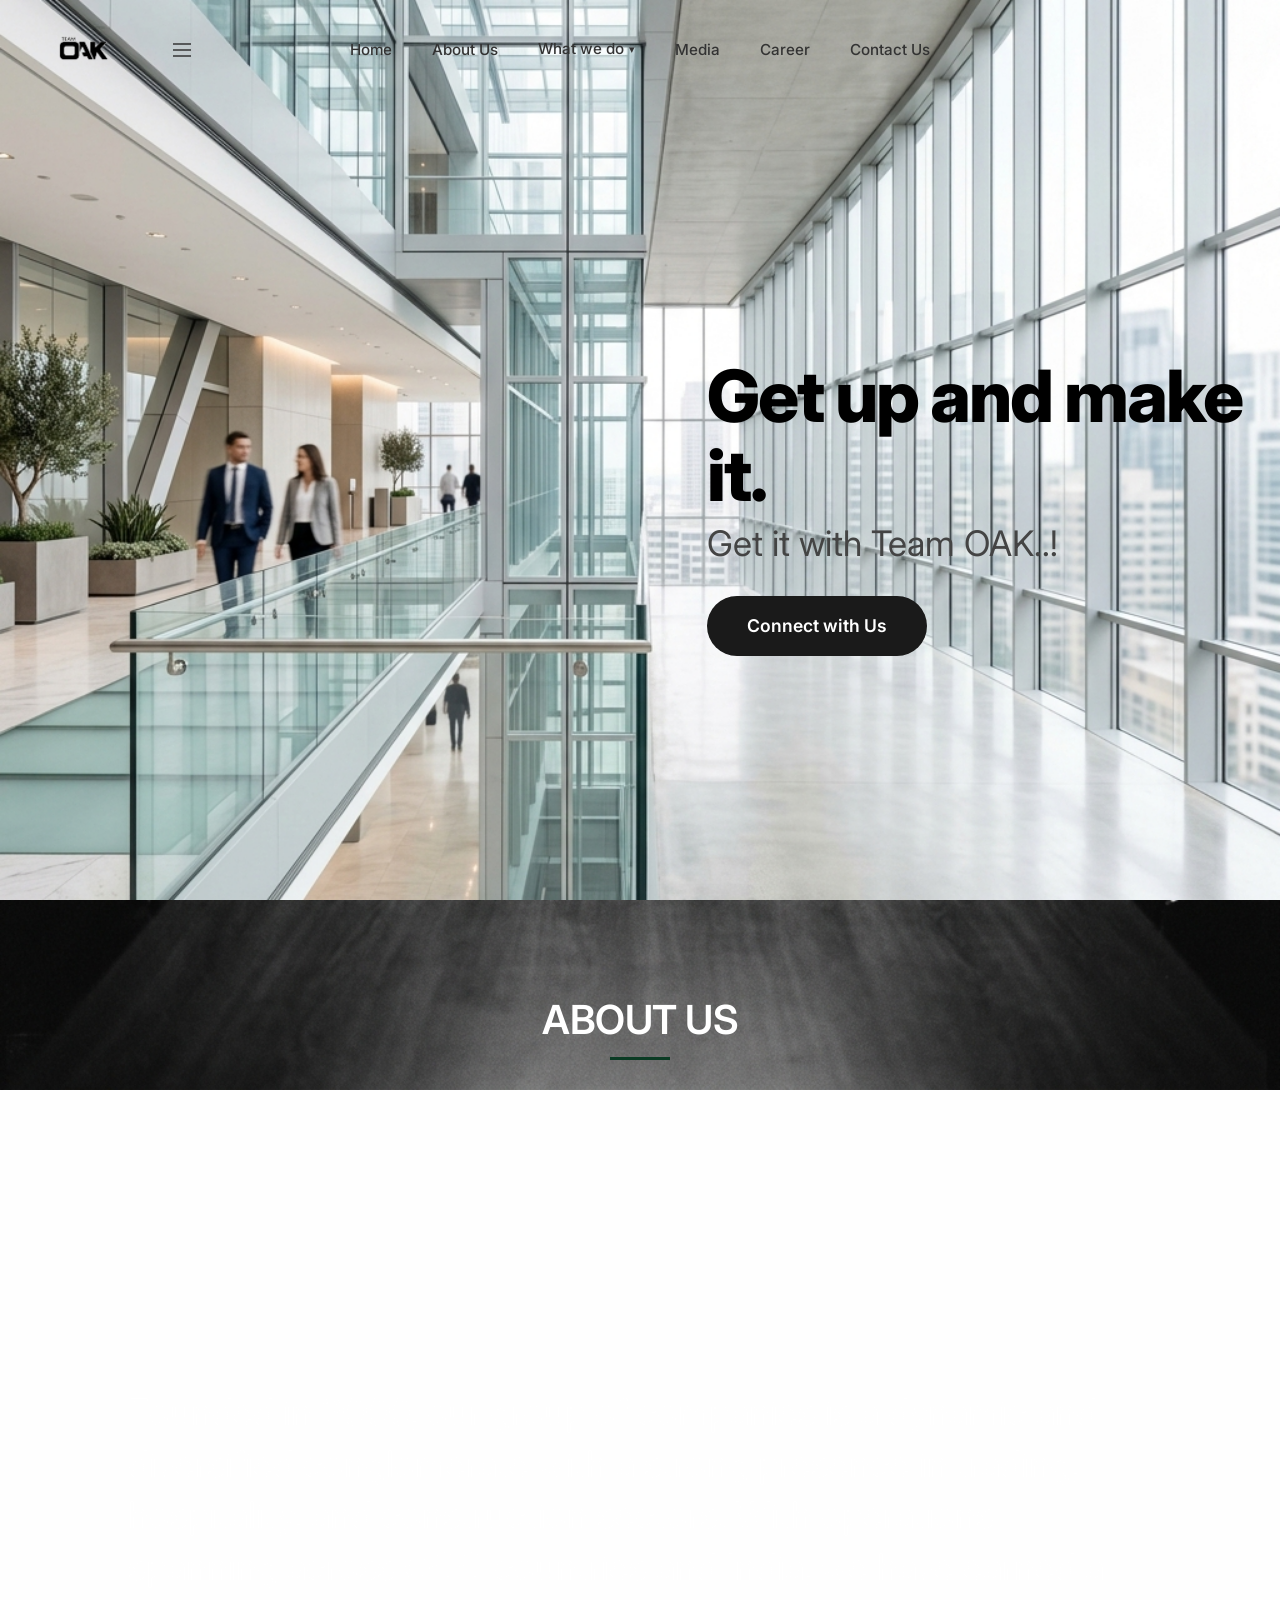
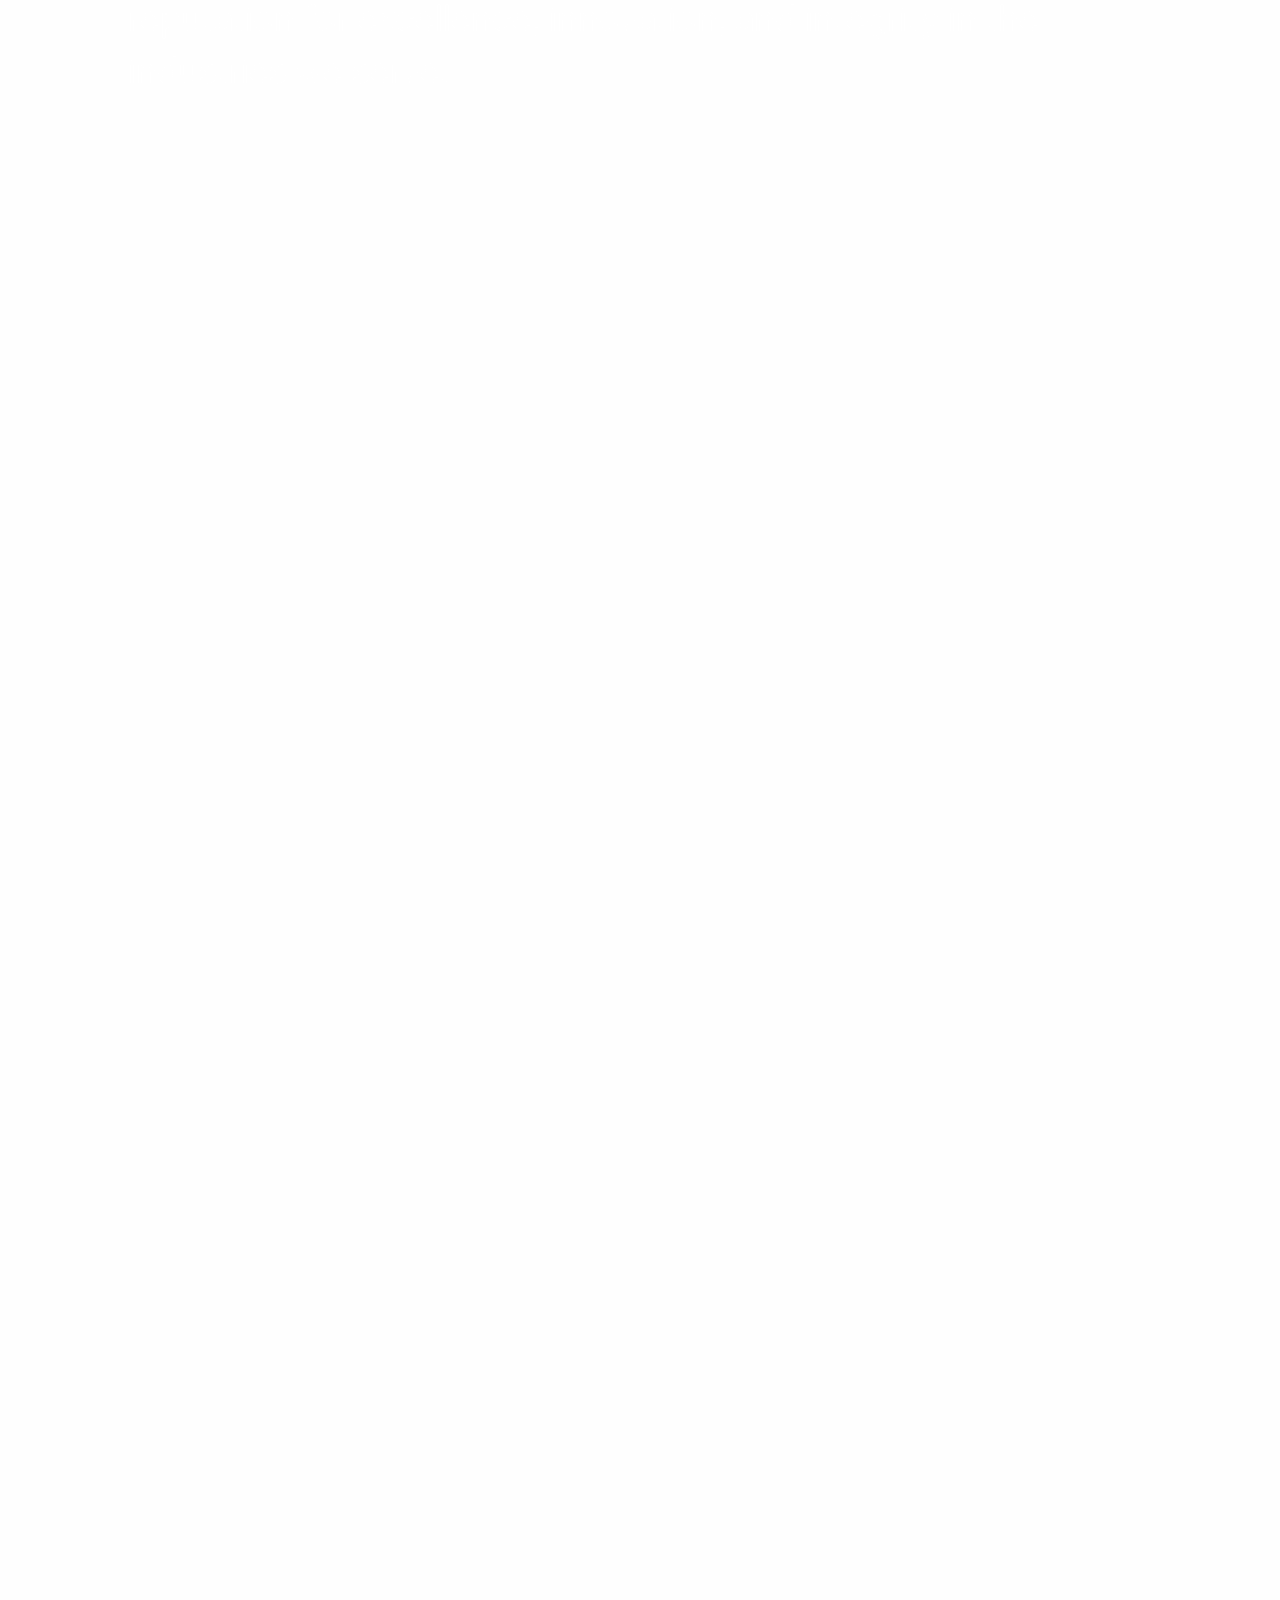
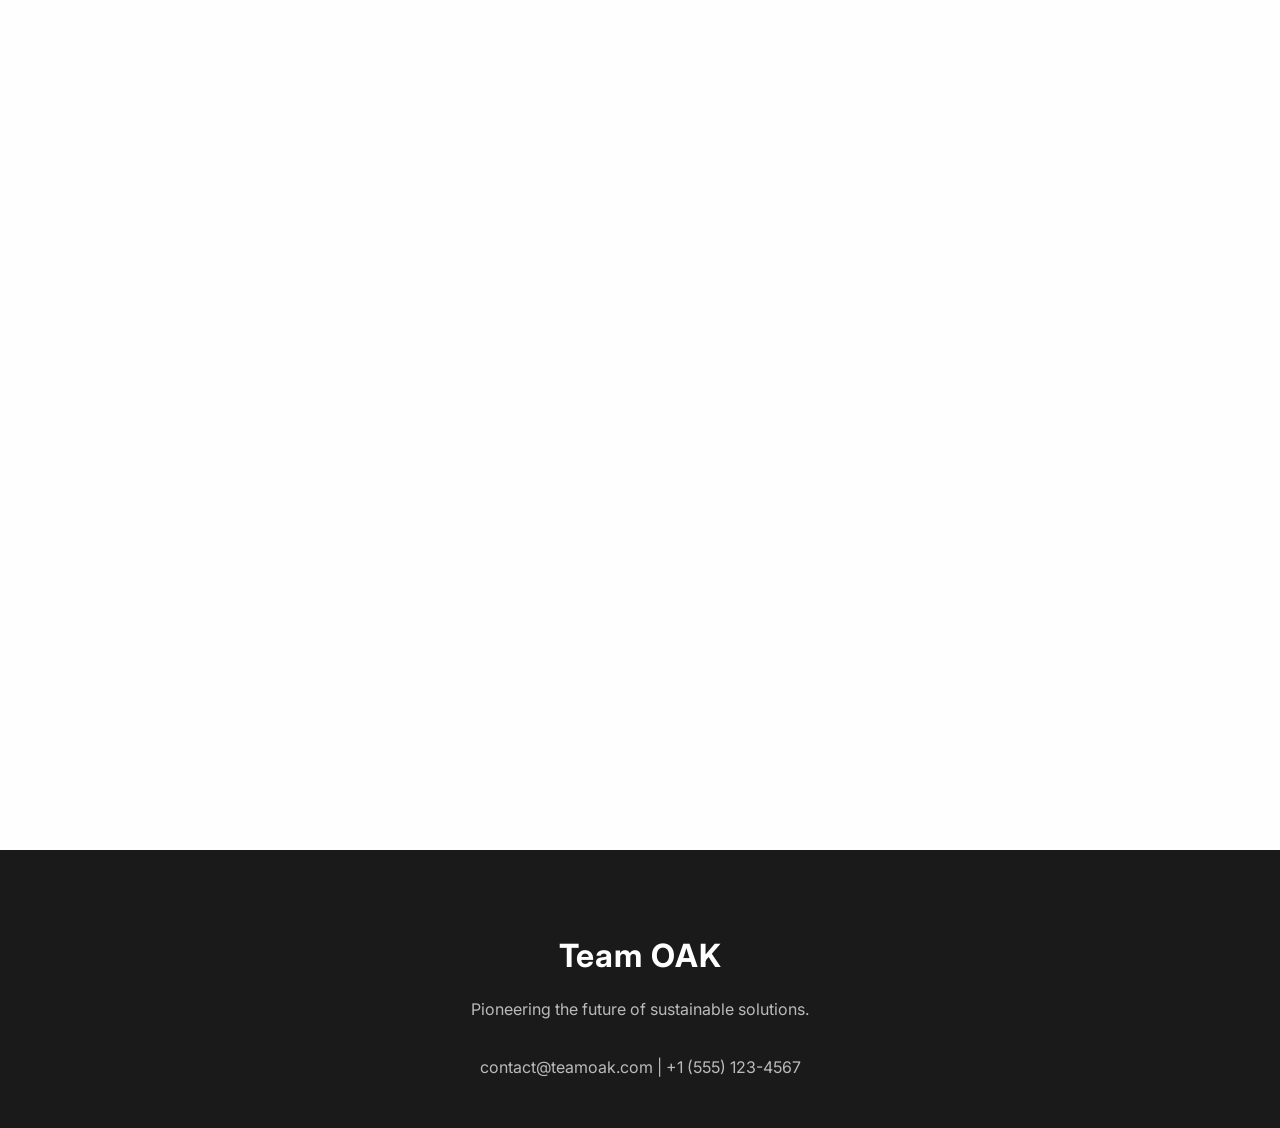
<file: index.html>
<!DOCTYPE html>
<html lang="en">
<head>
    <meta charset="UTF-8">
    <meta name="viewport" content="width=device-width, initial-scale=1.0">
    <title>Team OAK | Eco-friendly Innovation & Ventures</title>
    <meta name="description" content="Team OAK is a group of companies pioneering sustainability and innovation.">
    <link rel="stylesheet" href="style.css">
    <link href="https://fonts.googleapis.com/css2?family=Inter:wght@300;400;500;600;700&family=Outfit:wght@400;500;600;700;800&display=swap" rel="stylesheet">
</head>
<body>
    <nav id="navbar" class="navbar z-nav">
        <div class="nav-container z-nav-container">
            <div class="z-left">
                <a href="index.html" class="logo-link">
                    <img src="team-oak-logo.png" alt="Team OAK Logo" class="brand-logo">
                </a>
                <button class="z-menu-btn" aria-label="Menu">
                    <svg width="24" height="24" viewBox="0 0 24 24" fill="none" stroke="#333" stroke-width="1.5"><line x1="3" y1="12" x2="21" y2="12"></line><line x1="3" y1="6" x2="21" y2="6"></line><line x1="3" y1="18" x2="21" y2="18"></line></svg>
                </button>
            </div>
            
            <ul class="nav-links z-links">
                <li><a href="index.html">Home</a></li>
                <li><a href="about.html">About Us</a></li>
                <li class="dropdown">
                    <a href="what-we-do.html" class="dropdown-toggle">What we do <span class="arrow">&#9662;</span></a>
                    <ul class="dropdown-menu">
                        <li><a href="#">Service 1</a></li>
                        <li><a href="#">Service 2</a></li>
                    </ul>
                </li>
                <li><a href="media.html">Media</a></li>
                <li><a href="career.html">Career</a></li>
                <li><a href="contact.html">Contact Us</a></li>
            </ul>
        </div>
    </nav>

    <main>
        <!-- Section 1: Hero -->
        <section id="home" class="hero-section z-hero">
            <div class="z-hero-content">
                <h1 class="hero-title z-hero-title">
                    Get up and make<br>it.
                </h1>
                <p class="z-hero-subtitle">
                    Get it with Team OAK..!
                </p>
                <a href="#contact" class="z-btn-dark">Connect with Us</a>
            </div>
        </section>

        <!-- Section 2: About Us -->
        <section id="about-us" class="about-us-section">
            <div class="about-us-container">
                <h2 class="section-title" style="color: #ffffff; align-self: center;">ABOUT US</h2>
                <div class="about-us-text-box">
                    <p id="reveal-text">Founded in 2000, our group of companies is a dynamic and diversified conglomerate with a strong presence in trading, hospitality, and construction sectors. With operations spanning across GCC countries and India, we have earned a reputation for excellence, innovation, and integrity in the industries we serve.</p>
                </div>
            </div>
        </section>

    </main>

    <footer id="contact">
        <div class="container footer-content">
            <div class="footer-brand">Team OAK</div>
            <p>Pioneering the future of sustainable solutions.</p>
            <p style="margin-top: 2rem;">contact@teamoak.com | +1 (555) 123-4567</p>
        </div>
    </footer>


    <script src="script.js"></script>
</body>
</html>
</file>
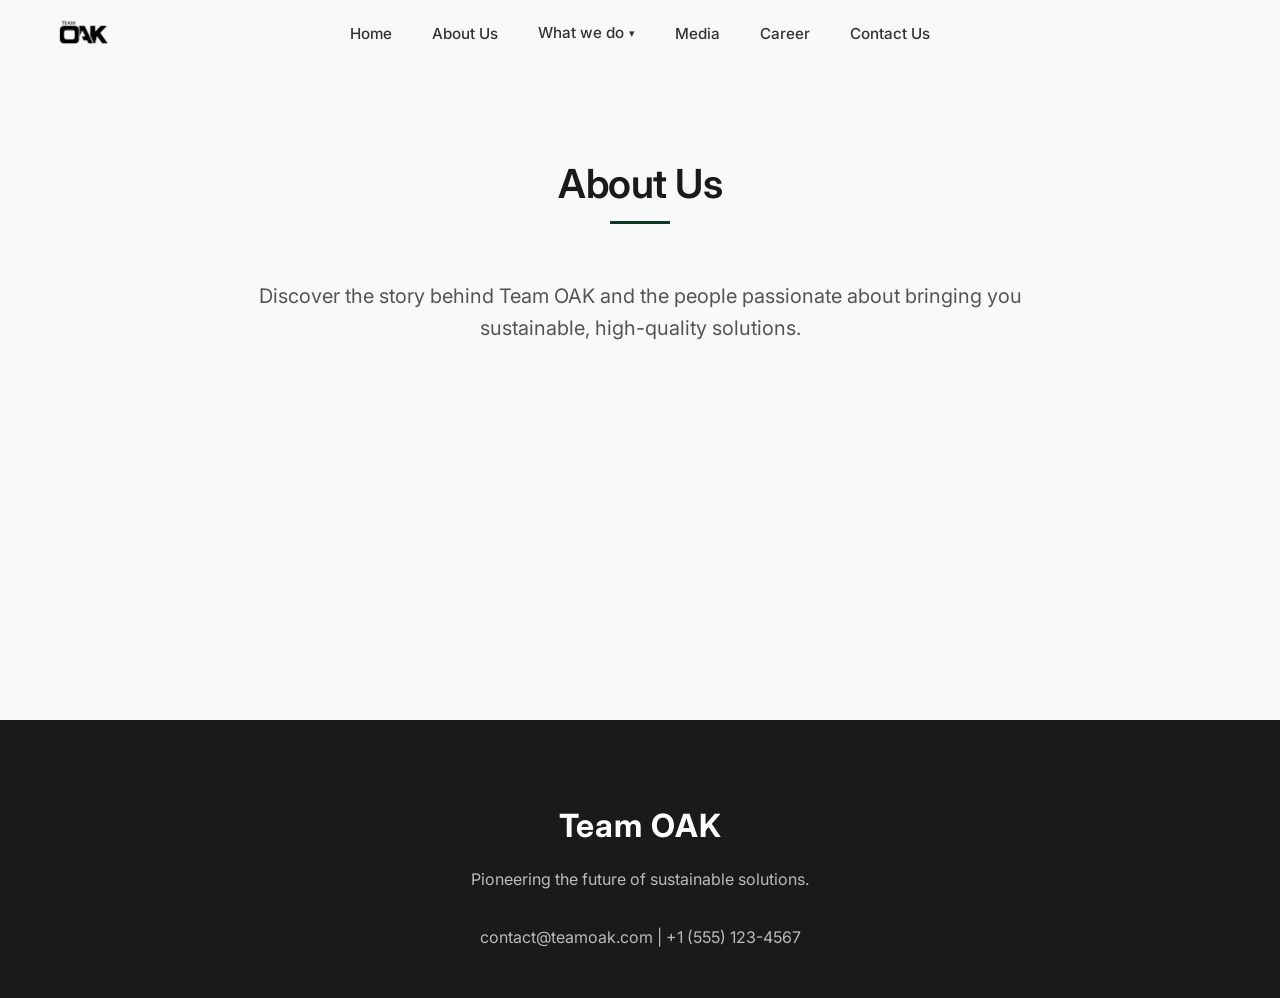
<file: about.html>
<!DOCTYPE html>
<html lang="en">
<head>
    <meta charset="UTF-8">
    <meta name="viewport" content="width=device-width, initial-scale=1.0">
    <title>Team OAK | About Us</title>
    <link rel="stylesheet" href="style.css">
    <link href="https://fonts.googleapis.com/css2?family=Inter:wght@300;400;500;600;700&display=swap" rel="stylesheet">
</head>
<body>
    <nav id="navbar" class="navbar z-nav" style="background: rgba(255,255,255,0.95); box-shadow: 0 5px 20px rgba(0,0,0,0.05); padding: 1rem 0;">
        <div class="nav-container z-nav-container">
            <div class="z-left">
                <a href="index.html" class="logo-link">
                    <img src="team-oak-logo.png" alt="Team OAK Logo" class="brand-logo">
                </a>
            </div>
            
            <ul class="nav-links z-links">
                <li><a href="index.html">Home</a></li>
                <li><a href="about.html">About Us</a></li>
                <li class="dropdown">
                    <a href="what-we-do.html" class="dropdown-toggle">What we do <span class="arrow">&#9662;</span></a>
                    <ul class="dropdown-menu">
                        <li><a href="#">Service 1</a></li>
                        <li><a href="#">Service 2</a></li>
                    </ul>
                </li>
                <li><a href="media.html">Media</a></li>
                <li><a href="career.html">Career</a></li>
                <li><a href="contact.html">Contact Us</a></li>
            </ul>
        </div>
    </nav>

    <main style="padding-top: 10rem; min-height: 80vh; text-align: center; background: var(--bg-gray);">
        <div class="container">
            <h1 class="section-title">About Us</h1>
            <p style="font-size: 1.25rem; color: #555; max-width: 800px; margin: 0 auto;">Discover the story behind Team OAK and the people passionate about bringing you sustainable, high-quality solutions.</p>
        </div>
    </main>

    <footer>
        <div class="container footer-content">
            <div class="footer-brand">Team OAK</div>
            <p>Pioneering the future of sustainable solutions.</p>
            <p style="margin-top: 2rem;">contact@teamoak.com | +1 (555) 123-4567</p>
        </div>
    </footer>

    <script src="script.js"></script>
</body>
</html>
</file>
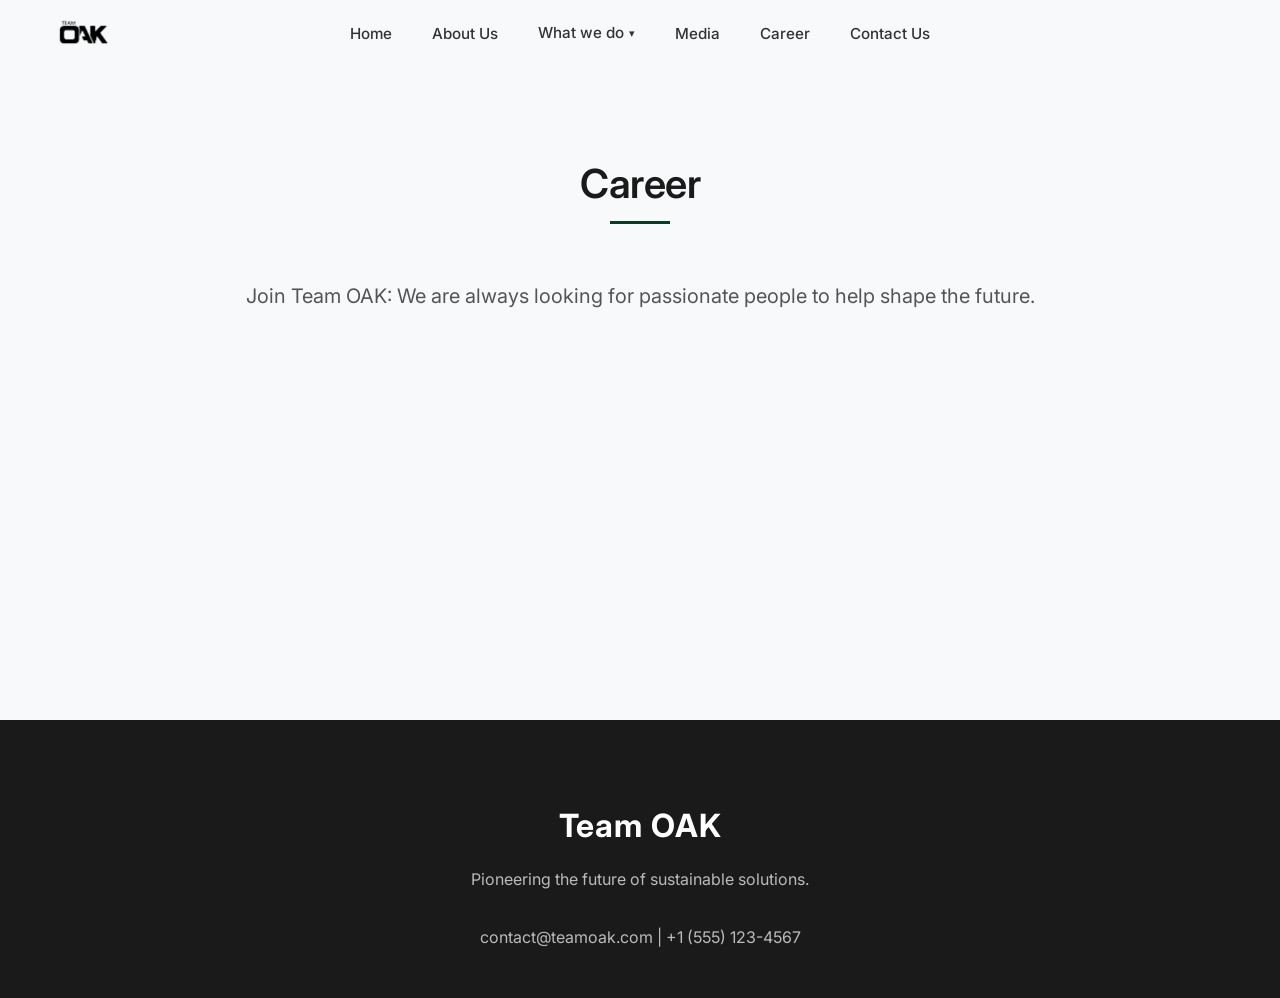
<file: career.html>
<!DOCTYPE html>
<html lang="en">
<head>
    <meta charset="UTF-8">
    <meta name="viewport" content="width=device-width, initial-scale=1.0">
    <title>Team OAK | Career</title>
    <link rel="stylesheet" href="style.css">
    <link href="https://fonts.googleapis.com/css2?family=Inter:wght@300;400;500;600;700&display=swap" rel="stylesheet">
</head>
<body>
    <nav id="navbar" class="navbar z-nav" style="background: rgba(255,255,255,0.95); box-shadow: 0 5px 20px rgba(0,0,0,0.05); padding: 1rem 0;">
        <div class="nav-container z-nav-container">
            <div class="z-left">
                <a href="index.html" class="logo-link">
                    <img src="team-oak-logo.png" alt="Team OAK Logo" class="brand-logo">
                </a>
            </div>
            
            <ul class="nav-links z-links">
                <li><a href="index.html">Home</a></li>
                <li><a href="about.html">About Us</a></li>
                <li class="dropdown">
                    <a href="what-we-do.html" class="dropdown-toggle">What we do <span class="arrow">&#9662;</span></a>
                    <ul class="dropdown-menu">
                        <li><a href="#">Service 1</a></li>
                        <li><a href="#">Service 2</a></li>
                    </ul>
                </li>
                <li><a href="media.html">Media</a></li>
                <li><a href="career.html">Career</a></li>
                <li><a href="contact.html">Contact Us</a></li>
            </ul>
        </div>
    </nav>

    <main style="padding-top: 10rem; min-height: 80vh; text-align: center; background: var(--bg-gray);">
        <div class="container">
            <h1 class="section-title">Career</h1>
            <p style="font-size: 1.25rem; color: #555; max-width: 800px; margin: 0 auto;">Join Team OAK: We are always looking for passionate people to help shape the future.</p>
        </div>
    </main>

    <footer>
        <div class="container footer-content">
            <div class="footer-brand">Team OAK</div>
            <p>Pioneering the future of sustainable solutions.</p>
            <p style="margin-top: 2rem;">contact@teamoak.com | +1 (555) 123-4567</p>
        </div>
    </footer>

    <script src="script.js"></script>
</body>
</html>
</file>
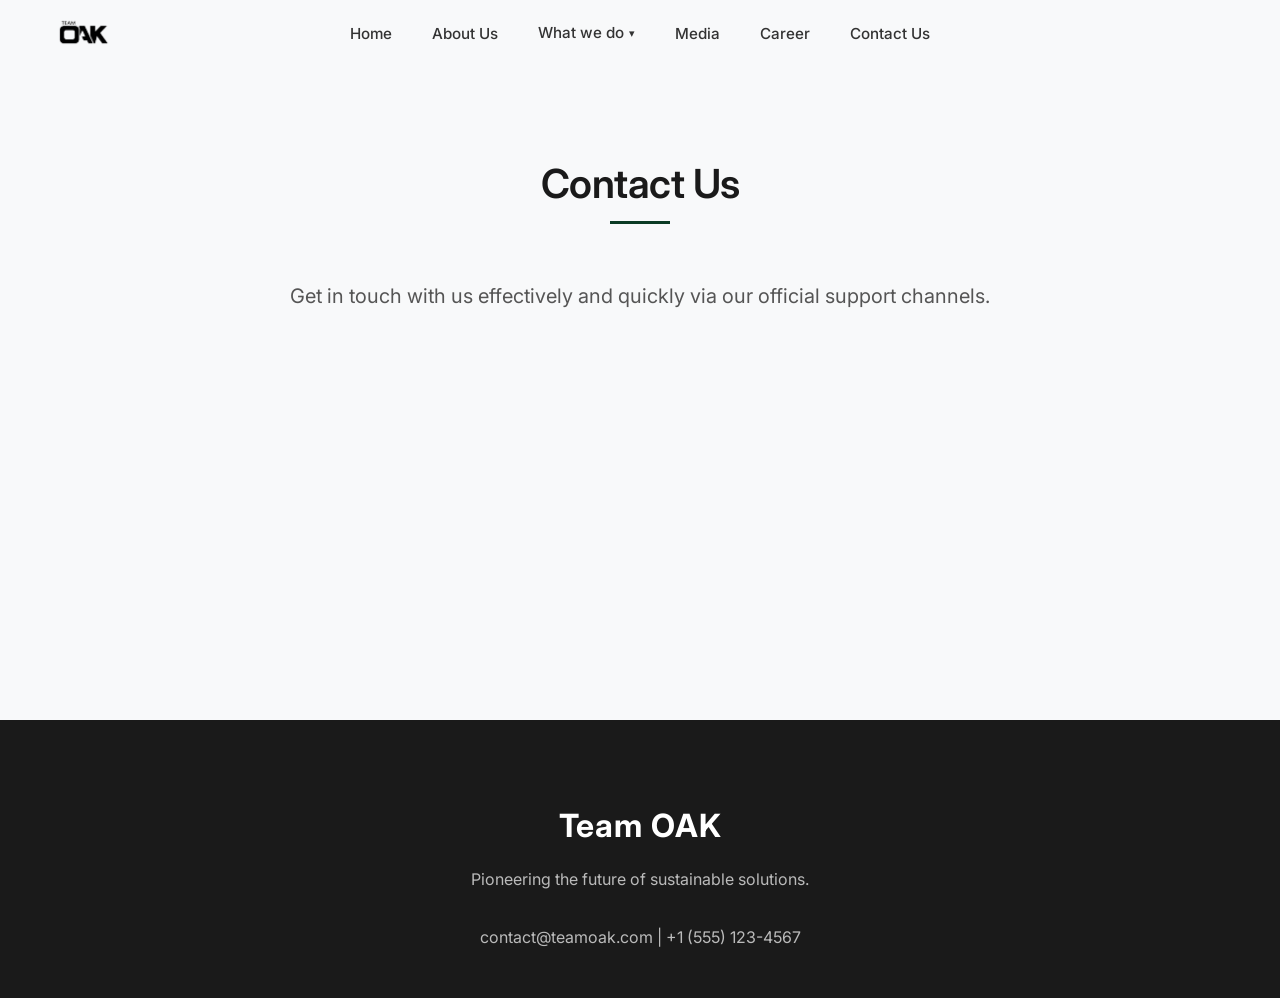
<file: contact.html>
<!DOCTYPE html>
<html lang="en">
<head>
    <meta charset="UTF-8">
    <meta name="viewport" content="width=device-width, initial-scale=1.0">
    <title>Team OAK | Contact Us</title>
    <link rel="stylesheet" href="style.css">
    <link href="https://fonts.googleapis.com/css2?family=Inter:wght@300;400;500;600;700&display=swap" rel="stylesheet">
</head>
<body>
    <nav id="navbar" class="navbar z-nav" style="background: rgba(255,255,255,0.95); box-shadow: 0 5px 20px rgba(0,0,0,0.05); padding: 1rem 0;">
        <div class="nav-container z-nav-container">
            <div class="z-left">
                <a href="index.html" class="logo-link">
                    <img src="team-oak-logo.png" alt="Team OAK Logo" class="brand-logo">
                </a>
            </div>
            
            <ul class="nav-links z-links">
                <li><a href="index.html">Home</a></li>
                <li><a href="about.html">About Us</a></li>
                <li class="dropdown">
                    <a href="what-we-do.html" class="dropdown-toggle">What we do <span class="arrow">&#9662;</span></a>
                    <ul class="dropdown-menu">
                        <li><a href="#">Service 1</a></li>
                        <li><a href="#">Service 2</a></li>
                    </ul>
                </li>
                <li><a href="media.html">Media</a></li>
                <li><a href="career.html">Career</a></li>
                <li><a href="contact.html">Contact Us</a></li>
            </ul>
        </div>
    </nav>

    <main style="padding-top: 10rem; min-height: 80vh; text-align: center; background: var(--bg-gray);">
        <div class="container">
            <h1 class="section-title">Contact Us</h1>
            <p style="font-size: 1.25rem; color: #555; max-width: 800px; margin: 0 auto;">Get in touch with us effectively and quickly via our official support channels.</p>
        </div>
    </main>

    <footer>
        <div class="container footer-content">
            <div class="footer-brand">Team OAK</div>
            <p>Pioneering the future of sustainable solutions.</p>
            <p style="margin-top: 2rem;">contact@teamoak.com | +1 (555) 123-4567</p>
        </div>
    </footer>

    <script src="script.js"></script>
</body>
</html>
</file>
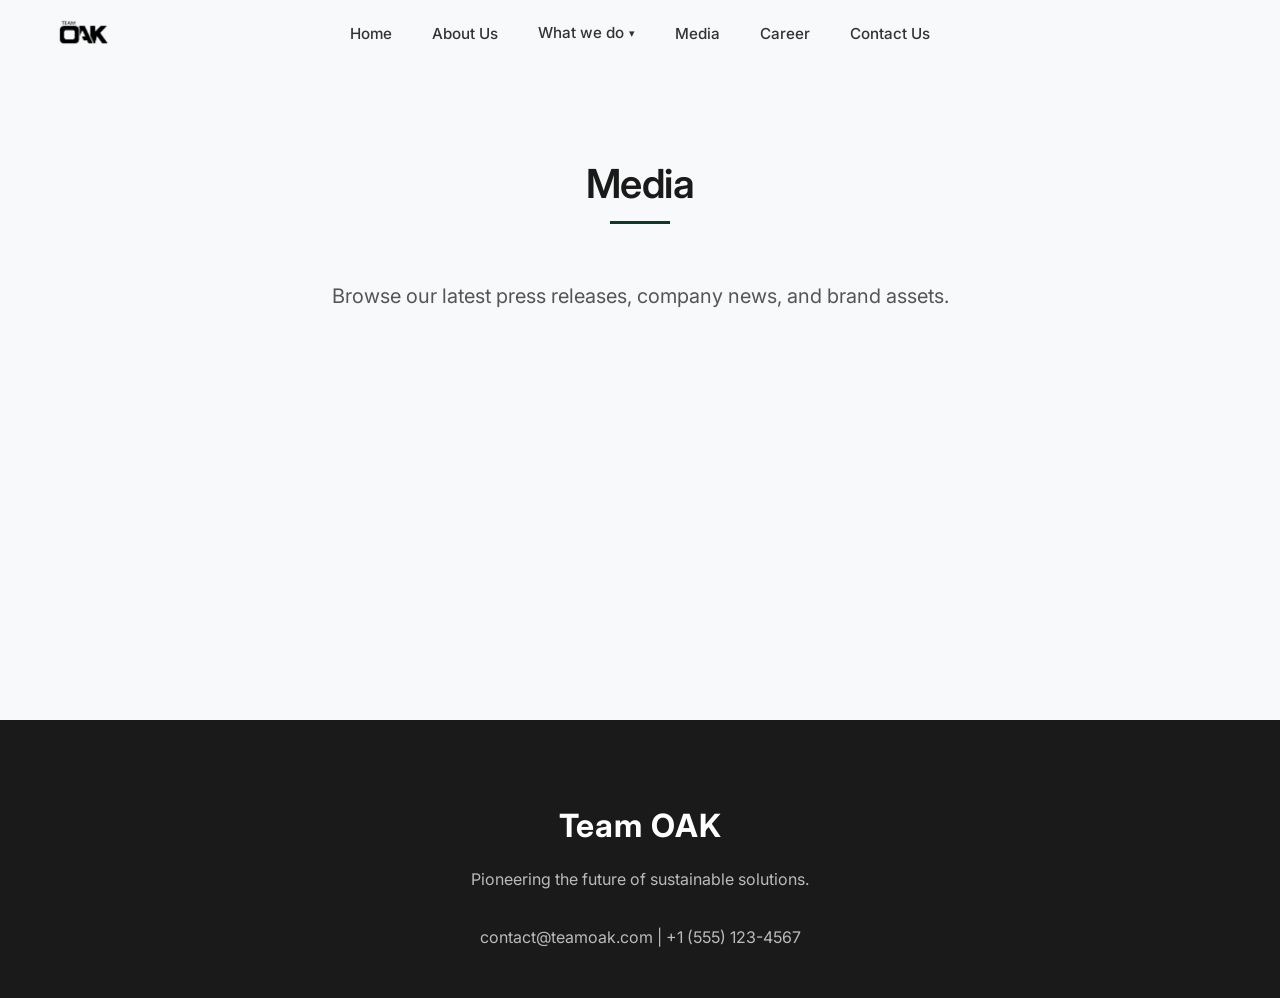
<file: media.html>
<!DOCTYPE html>
<html lang="en">
<head>
    <meta charset="UTF-8">
    <meta name="viewport" content="width=device-width, initial-scale=1.0">
    <title>Team OAK | Media</title>
    <link rel="stylesheet" href="style.css">
    <link href="https://fonts.googleapis.com/css2?family=Inter:wght@300;400;500;600;700&display=swap" rel="stylesheet">
</head>
<body>
    <nav id="navbar" class="navbar z-nav" style="background: rgba(255,255,255,0.95); box-shadow: 0 5px 20px rgba(0,0,0,0.05); padding: 1rem 0;">
        <div class="nav-container z-nav-container">
            <div class="z-left">
                <a href="index.html" class="logo-link">
                    <img src="team-oak-logo.png" alt="Team OAK Logo" class="brand-logo">
                </a>
            </div>
            
            <ul class="nav-links z-links">
                <li><a href="index.html">Home</a></li>
                <li><a href="about.html">About Us</a></li>
                <li class="dropdown">
                    <a href="what-we-do.html" class="dropdown-toggle">What we do <span class="arrow">&#9662;</span></a>
                    <ul class="dropdown-menu">
                        <li><a href="#">Service 1</a></li>
                        <li><a href="#">Service 2</a></li>
                    </ul>
                </li>
                <li><a href="media.html">Media</a></li>
                <li><a href="career.html">Career</a></li>
                <li><a href="contact.html">Contact Us</a></li>
            </ul>
        </div>
    </nav>

    <main style="padding-top: 10rem; min-height: 80vh; text-align: center; background: var(--bg-gray);">
        <div class="container">
            <h1 class="section-title">Media</h1>
            <p style="font-size: 1.25rem; color: #555; max-width: 800px; margin: 0 auto;">Browse our latest press releases, company news, and brand assets.</p>
        </div>
    </main>

    <footer>
        <div class="container footer-content">
            <div class="footer-brand">Team OAK</div>
            <p>Pioneering the future of sustainable solutions.</p>
            <p style="margin-top: 2rem;">contact@teamoak.com | +1 (555) 123-4567</p>
        </div>
    </footer>

    <script src="script.js"></script>
</body>
</html>
</file>
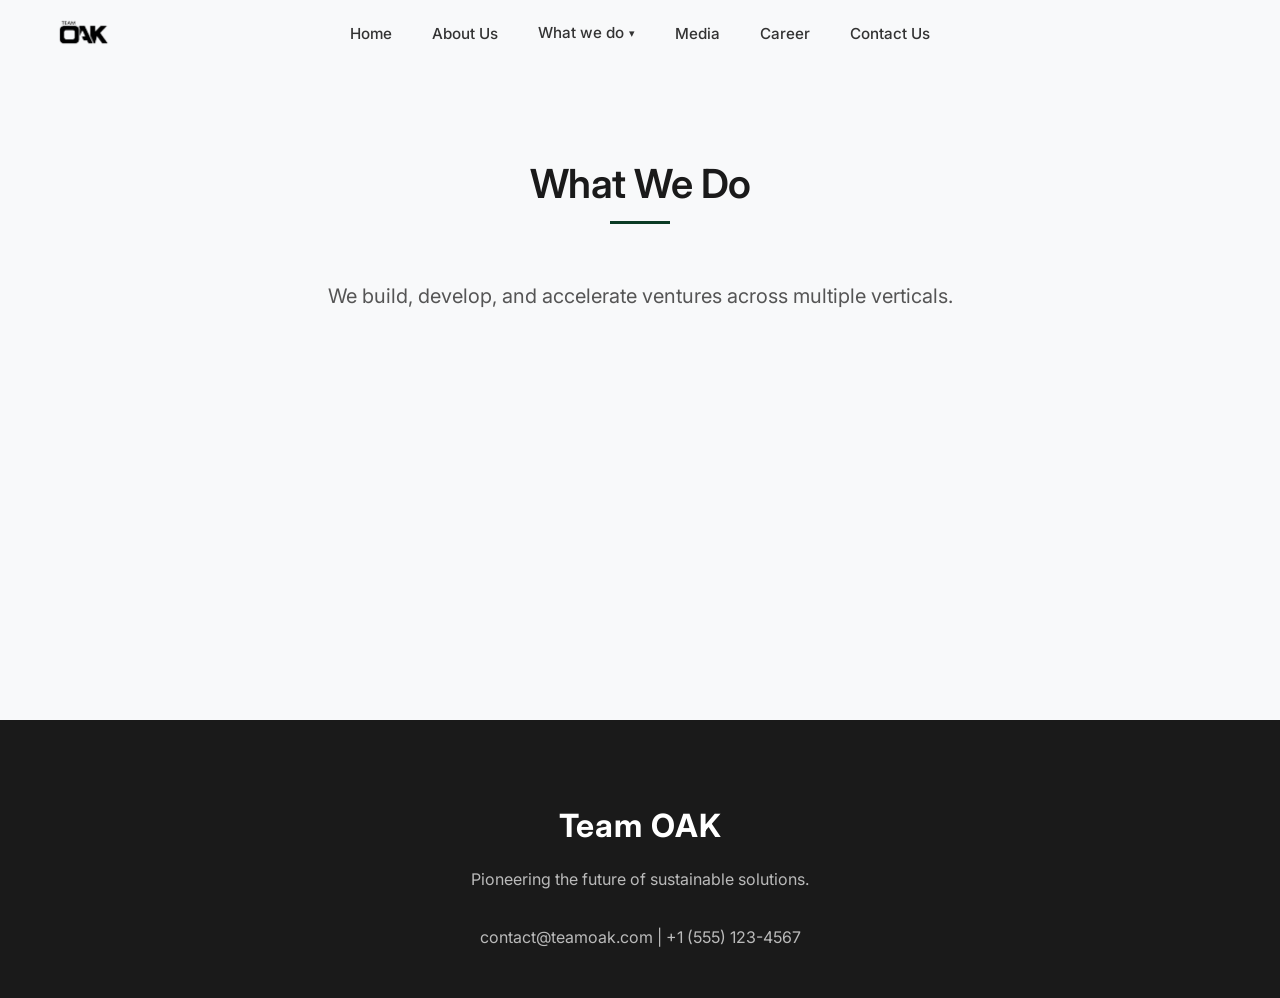
<file: what-we-do.html>
<!DOCTYPE html>
<html lang="en">
<head>
    <meta charset="UTF-8">
    <meta name="viewport" content="width=device-width, initial-scale=1.0">
    <title>Team OAK | What We Do</title>
    <link rel="stylesheet" href="style.css">
    <link href="https://fonts.googleapis.com/css2?family=Inter:wght@300;400;500;600;700&display=swap" rel="stylesheet">
</head>
<body>
    <nav id="navbar" class="navbar z-nav" style="background: rgba(255,255,255,0.95); box-shadow: 0 5px 20px rgba(0,0,0,0.05); padding: 1rem 0;">
        <div class="nav-container z-nav-container">
            <div class="z-left">
                <a href="index.html" class="logo-link">
                    <img src="team-oak-logo.png" alt="Team OAK Logo" class="brand-logo">
                </a>
            </div>
            
            <ul class="nav-links z-links">
                <li><a href="index.html">Home</a></li>
                <li><a href="about.html">About Us</a></li>
                <li class="dropdown">
                    <a href="what-we-do.html" class="dropdown-toggle">What we do <span class="arrow">&#9662;</span></a>
                    <ul class="dropdown-menu">
                        <li><a href="#">Service 1</a></li>
                        <li><a href="#">Service 2</a></li>
                    </ul>
                </li>
                <li><a href="media.html">Media</a></li>
                <li><a href="career.html">Career</a></li>
                <li><a href="contact.html">Contact Us</a></li>
            </ul>
        </div>
    </nav>

    <main style="padding-top: 10rem; min-height: 80vh; text-align: center; background: var(--bg-gray);">
        <div class="container">
            <h1 class="section-title">What We Do</h1>
            <p style="font-size: 1.25rem; color: #555; max-width: 800px; margin: 0 auto;">We build, develop, and accelerate ventures across multiple verticals.</p>
        </div>
    </main>

    <footer>
        <div class="container footer-content">
            <div class="footer-brand">Team OAK</div>
            <p>Pioneering the future of sustainable solutions.</p>
            <p style="margin-top: 2rem;">contact@teamoak.com | +1 (555) 123-4567</p>
        </div>
    </footer>

    <script src="script.js"></script>
</body>
</html>
</file>
<file: style.css>
:root {
    --primary-color: #0b3b24; /* Deep Green / Forest Green */
    --secondary-color: #1a1a1a; /* Black / Dark Grey */
    --accent-color: #d4af37; /* Soft Gold */
    --light-green: #8fd19e;
    --text-color: #444444;
    --text-light: #ffffff;
    --bg-light: #fefefe;
    --bg-gray: #f8f9fa;
    --font-primary: 'Inter', sans-serif;
    --transition: all 0.4s cubic-bezier(0.25, 1, 0.5, 1);
}

* {
    margin: 0;
    padding: 0;
    box-sizing: border-box;
}

body {
    font-family: var(--font-primary);
    color: var(--text-color);
    background-color: var(--bg-light);
    overflow-x: hidden;
    line-height: 1.6;
}

.container {
    max-width: 1200px;
    margin: 0 auto;
    padding: 0 2rem;
}

/* Typography */
h1, h2, h3, h4 {
    font-weight: 600;
    line-height: 1.2;
    color: var(--secondary-color);
}

.section-title {
    font-size: 2.5rem;
    text-align: center;
    margin-bottom: 3.5rem;
    position: relative;
    padding-bottom: 1rem;
    letter-spacing: -0.5px;
}

.section-title::after {
    content: '';
    position: absolute;
    bottom: 0;
    left: 50%;
    transform: translateX(-50%);
    width: 60px;
    height: 3px;
    background-color: var(--primary-color);
}

/* Custom Header for Z-Theme */
.z-nav {
    position: absolute;
    top: 0;
    left: 0;
    width: 100%;
    z-index: 1000;
    padding: 2rem 0;
    background: transparent;
}

.z-nav-container {
    max-width: 1300px;
    margin: 0 auto;
    padding: 0 3rem;
    display: flex;
    justify-content: space-between;
    align-items: center;
}

.z-left {
    display: flex;
    align-items: center;
    gap: 3.5rem;
}

.logo-link {
    display: flex;
    align-items: center;
    text-decoration: none;
}
.brand-logo {
    height: 35px; /* Premium compact size */
    width: auto;
    display: block;
    mix-blend-mode: multiply; /* Ensures very clean blend with any light background */
}

.z-menu-btn {
    background: transparent;
    border: none;
    cursor: pointer;
    display: flex;
    align-items: center;
    justify-content: center;
    padding: 0;
}

.z-links {
    display: flex;
    list-style: none;
    gap: 2.5rem;
    position: absolute;
    left: 50%;
    transform: translateX(-50%);
}

.z-links a {
    color: #333;
    text-decoration: none;
    font-size: 0.95rem;
    font-weight: 500;
    letter-spacing: 0px;
    transition: color 0.3s ease;
}

.z-links a:hover {
    color: #0b3b24; /* primary color */
}

/* Dropdown styles */
.z-links li.dropdown {
    position: relative;
    display: flex;
    align-items: center;
}

.z-links li.dropdown .dropdown-toggle {
    display: flex;
    align-items: center;
    gap: 0.3rem;
}

.z-links li.dropdown .arrow {
    font-size: 0.7rem;
    transition: transform 0.3s ease;
}

.z-links li.dropdown:hover .arrow {
    transform: rotate(180deg);
}

.dropdown-menu {
    position: absolute;
    top: 100%;
    left: 0;
    background: rgba(255, 255, 255, 0.95);
    backdrop-filter: blur(10px);
    border: 1px solid rgba(0, 0, 0, 0.05);
    border-radius: 8px;
    box-shadow: 0 10px 30px rgba(0, 0, 0, 0.1);
    list-style: none;
    padding: 1rem 0;
    min-width: 180px;
    opacity: 0;
    visibility: hidden;
    transform: translateY(10px);
    transition: all 0.3s ease;
    z-index: 1000;
    margin-top: 1rem;
}

.dropdown-menu li {
    padding: 0;
}

.dropdown-menu li a {
    display: block;
    padding: 0.75rem 1.5rem;
    color: #444;
    font-size: 0.9rem;
    transition: background 0.2s ease, color 0.2s ease;
}

.dropdown-menu li a:hover {
    background: rgba(0, 0, 0, 0.03);
    color: var(--primary-color);
}

.z-links li.dropdown:hover .dropdown-menu {
    opacity: 1;
    visibility: visible;
    transform: translateY(0);
}

.z-actions {
    display: flex;
    align-items: center;
}

.z-btn-orange {
    background: #f27a00;
    color: white;
    text-decoration: none;
    padding: 0.6rem 2rem;
    border-radius: 8px;
    font-size: 0.95rem;
    font-weight: 600;
    transition: background 0.3s ease;
}

.z-btn-orange:hover {
    background: #d96d00;
}

/* Z-Hero Section */
.z-hero {
    min-height: 100vh;
    background-image: url('corporate_bg.png');
    background-size: cover;
    background-position: center;
    background-repeat: no-repeat;
    display: flex;
    align-items: center;
    justify-content: flex-end;
    padding-top: 15rem;
    padding-right: 3%;
}

.z-hero-content {
    max-width: 600px;
    padding: 2rem 0;
    display: flex;
    flex-direction: column;
    align-items: flex-start;
    text-align: left;
}

.z-hero-title {
    font-size: 4.5rem;
    line-height: 1.1;
    font-weight: 800;
    color: #000000;
    letter-spacing: -2px;
    margin-bottom: 0.5rem;
}

.z-hero-subtitle {
    font-size: 2.2rem;
    line-height: 1.2;
    color: #444444;
    font-weight: 400;
    margin-bottom: 2rem;
}

.z-btn-dark {
    background: #1a1a1a;
    color: white;
    text-decoration: none;
    padding: 1rem 2.5rem;
    border-radius: 30px;
    font-size: 1.1rem;
    font-weight: 600;
    transition: background 0.3s ease;
}

.z-btn-dark:hover {
    background: #000000;
}

/* Sections Base */
section {
    padding: 8rem 0;
}



/* Ventures Section */
.ventures-section {
    background-color: var(--bg-gray);
    position: relative;
    z-index: 10;
}

.ventures-grid {
    display: grid;
    grid-template-columns: repeat(auto-fit, minmax(320px, 1fr));
    gap: 2rem;
}

.venture-card {
    background: #ffffff;
    border-radius: 16px;
    padding: 3rem 2rem;
    box-shadow: 0 10px 30px rgba(0,0,0,0.03);
    transition: var(--transition);
    opacity: 0;
    transform: translateY(40px);
    border: 1px solid rgba(0,0,0,0.03);
    position: relative;
    overflow: hidden;
}

.venture-card::before {
    content: '';
    position: absolute;
    top: 0;
    left: 0;
    width: 100%;
    height: 4px;
    background: var(--light-green);
    transform: scaleX(0);
    transform-origin: left;
    transition: transform 0.4s ease;
}

.venture-card.visible {
    opacity: 1;
    transform: translateY(0);
}

.venture-card:hover {
    transform: translateY(-8px);
    box-shadow: 0 20px 40px rgba(11,59,36,0.08);
}

.venture-card:hover::before {
    transform: scaleX(1);
}

.venture-icon {
    font-size: 2.5rem;
    margin-bottom: 2rem;
    display: inline-flex;
    align-items: center;
    justify-content: center;
    width: 80px;
    height: 80px;
    background: rgba(11,59,36,0.04);
    border-radius: 16px;
    color: var(--primary-color);
    transition: var(--transition);
}

.venture-card:hover .venture-icon {
    background: var(--primary-color);
    color: white;
    transform: scale(1.1);
}

.venture-title {
    font-size: 1.5rem;
    margin-bottom: 1rem;
    color: var(--secondary-color);
}

.venture-desc {
    color: var(--text-color);
    line-height: 1.7;
    font-weight: 300;
}

/* Footer */
footer {
    background-color: #1a1a1a;
    color: rgba(255,255,255,0.7);
    padding: 5rem 0 3rem;
    text-align: center;
}



.footer-content {
    display: flex;
    flex-direction: column;
    align-items: center;
}

.footer-brand {
    font-size: 2rem;
    font-weight: 700;
    margin-bottom: 1rem;
    color: var(--text-light);
    letter-spacing: 1px;
}

/* Responsive */
@media (max-width: 768px) {
    .glass-panel {
        padding: 3rem 2rem;
    }
    
    .hero-title {
        font-size: 2.5rem;
    }
    
    .hero-subtitle {
        font-size: 1.1rem;
    }
    
    .nav-links {
        display: none;
    }
    
    .hero-actions {
        flex-direction: column;
    }
    
    .section-title {
        font-size: 2rem;
    }
    
    .client-logo {
        padding: 1.5rem 2rem;
        font-size: 1.25rem;
        min-width: 150px;
    }
    
    .ventures-card {
        padding: 2rem 1.5rem;
    }
}

/* About Us Section */
.about-us-section {
    position: relative;
    width: 100%;
    min-height: 350vh;
    background-image: linear-gradient(rgba(0, 0, 0, 0.65), rgba(0, 0, 0, 0.65)), url('about_bg.png');
    background-size: cover;
    background-position: center;
    background-repeat: no-repeat;
    background-attachment: fixed;
    display: flex;
    flex-direction: column;
    padding: 0;
}

.about-us-container {
    width: 100%;
    height: 100%;
    min-height: 350vh;
    position: relative;
    display: flex;
    flex-direction: column;
    justify-content: flex-start;
    padding: 6rem 10%;
}

.about-us-title-box {
    align-self: flex-start;
    background-color: #ffffff;
    padding: 1.2rem 2.5rem;
    margin-top: 2rem;
}

.about-us-title-box h2 {
    color: #000000;
    font-size: 2.2rem;
    font-weight: 800;
    margin: 0;
    line-height: 1;
    letter-spacing: -0.5px;
}

.about-us-text-box {
    margin-top: 30vh;
    align-self: flex-start;
}

.about-us-text-box p {
    color: #ffffff;
    font-size: 2.3rem;
    font-weight: 500;
    line-height: 1.4;
    max-width: 1100px;
    margin: 0;
}

@media (max-width: 768px) {
    .about-us-container {
        padding: 4rem 5%;
    }
    
    .about-us-title-box h2 {
        font-size: 1.8rem;
    }
    
    .about-us-text-box p {
        font-size: 1.5rem;
    }
}
</file>
